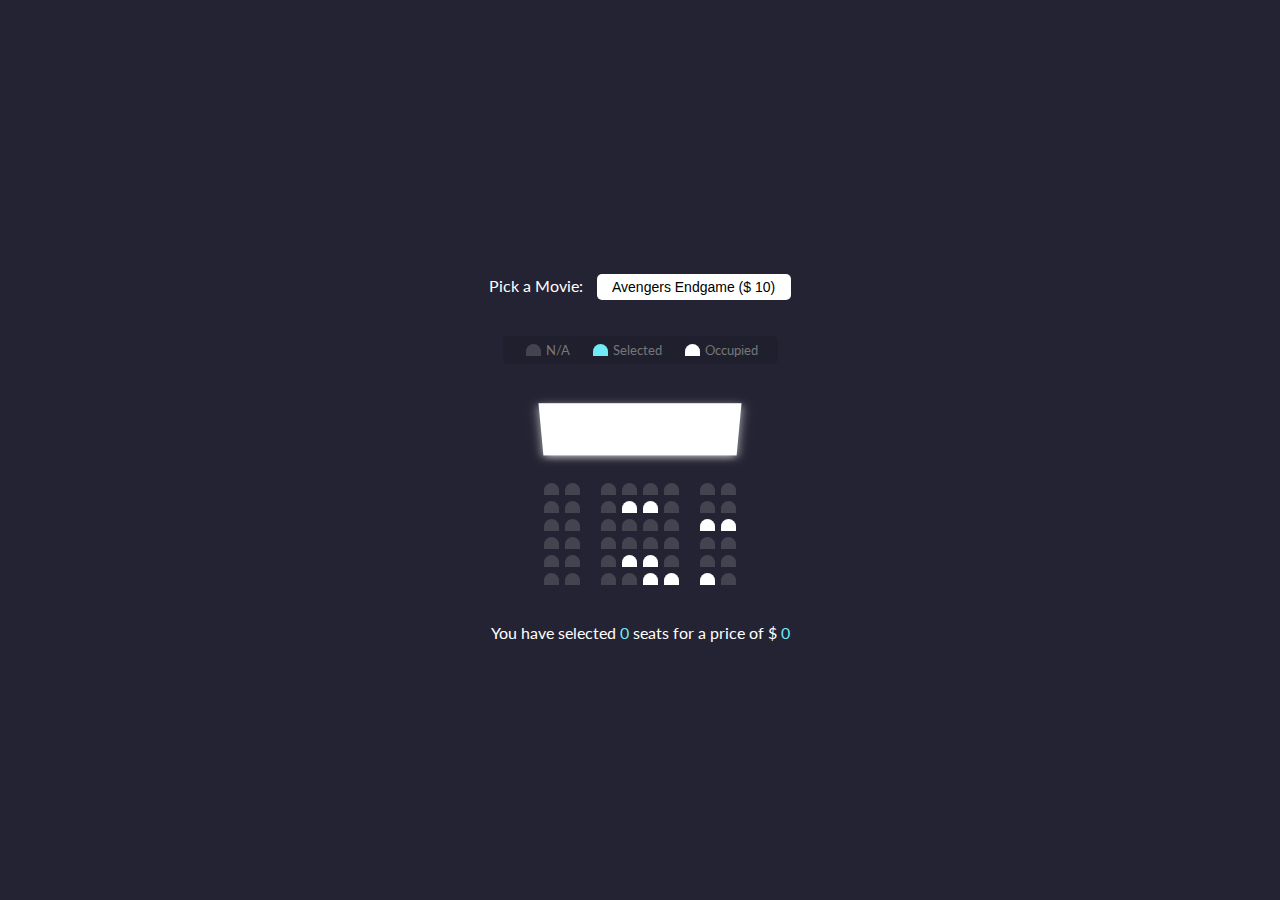
<file: index.html>
<!DOCTYPE html>
<html lang="en">
  <head>
    <meta charset="UTF-8" />
    <meta name="viewport" content="width=device-width, initial-scale=1.0" />
    <link rel="stylesheet" href="style.css" />
    <title>Movie Seat Booking</title>
    <link
      rel="stylesheet"
      href="https://fonts.googleapis.com/css?family=Lato"
    />
  </head>
  <body>
    <div class="movie-container">
      <label>Pick a Movie:</label>
      <select id="movie">
        <option value="10">Avengers Endgame ($ 10)</option>
        <option value="12">Joker ($12)</option>
        <option value="8">Toy Story 4 ($8)</option>
        <option value="9">The Lion King ($9)</option>
      </select>
    </div>

    <ul class="showcase">
      <li>
        <div class="seat"></div>
        <small>N/A</small>
      </li>
      <li>
        <div class="seat selected"></div>
        <small>Selected</small>
      </li>
      <li>
        <div class="seat occupied"></div>
        <small>Occupied</small>
      </li>
    </ul>

    <div class="container">
      <div class="screen"></div>

      <div class="row">
        <div class="seat"></div>
        <div class="seat"></div>
        <div class="seat"></div>
        <div class="seat"></div>
        <div class="seat"></div>
        <div class="seat"></div>
        <div class="seat"></div>
        <div class="seat"></div>
      </div>
      <div class="row">
        <div class="seat"></div>
        <div class="seat"></div>
        <div class="seat"></div>
        <div class="seat occupied"></div>
        <div class="seat occupied"></div>
        <div class="seat"></div>
        <div class="seat"></div>
        <div class="seat"></div>
      </div>
      <div class="row">
        <div class="seat"></div>
        <div class="seat"></div>
        <div class="seat"></div>
        <div class="seat"></div>
        <div class="seat"></div>
        <div class="seat"></div>
        <div class="seat occupied"></div>
        <div class="seat occupied"></div>
      </div>
      <div class="row">
        <div class="seat"></div>
        <div class="seat"></div>
        <div class="seat"></div>
        <div class="seat"></div>
        <div class="seat"></div>
        <div class="seat"></div>
        <div class="seat"></div>
        <div class="seat"></div>
      </div>
      <div class="row">
        <div class="seat"></div>
        <div class="seat"></div>
        <div class="seat"></div>
        <div class="seat occupied"></div>
        <div class="seat occupied"></div>
        <div class="seat"></div>
        <div class="seat"></div>
        <div class="seat"></div>
      </div>
      <div class="row">
        <div class="seat"></div>
        <div class="seat"></div>
        <div class="seat"></div>
        <div class="seat"></div>
        <div class="seat occupied"></div>
        <div class="seat occupied"></div>
        <div class="seat occupied"></div>
        <div class="seat"></div>
      </div>
    </div>

    <p class="text">
      You have selected <span id="count">0</span> seats for a price of $
      <span id="total">0</span>
    </p>

    <script src="script.js"></script>
  </body>
</html>
</file>
<file: style.css>
* {
  box-sizing: border-box;
}
body {
  background-color: #242333;
  color: #ffffff;
  display: flex;
  flex-direction: column;
  align-items: center;
  justify-content: center;
  height: 100vh;
  font-family: 'Lato', sans-serif;
  margin: 0;
}

.movie-container {
  margin: 20px 0;
}

.movie-container select {
  background-color: #fff;
  border: 0;
  border-radius: 5px;
  font-size: 14px;
  margin-left: 10px;
  padding: 5px 15px 5px 15px;
  -moz-appearance: none;
  -webkit-appearance: none;
  appearance: none;
}

.container {
  perspective: 1000px;
  margin-bottom: 30px;
}
.seat {
  background-color: #444451;
  height: 12px;
  width: 15px;
  margin: 3px;
  border-top-left-radius: 10px;
  border-top-right-radius: 10px;
}

.seat.selected {
  background-color: #6feaf6;
}

.seat.occupied {
  background-color: #fff;
}

.seat:nth-of-type(2) {
  margin-right: 18px;
}
.seat:nth-last-of-type(2) {
  margin-left: 18px;
}

.seat:not(.occupied):hover {
  cursor: pointer;
  transform: scale(1.2);
}
.showcase .seat:not(.occupied):hover {
  cursor: default;
  transform: scale(1);
}

.showcase {
  background-color: rgba(0, 0, 0, 0.1);
  padding: 5px 10px;
  border-radius: 5px;
  color: #777;
  list-style-type: none;
  display: flex;
  justify-content: space-between;
}

.showcase li {
  display: flex;
  align-items: center;
  justify-content: center;
  margin: 0 10px;
}

.showcase li small {
  margin-left: 2px;
}

.row {
  display: flex;
}

.screen {
  background-color: #fff;
  height: 70px;
  width: 100%;
  margin: 15px 0;
  transform: rotateX(-45deg);
  box-shadow: 0 3px 10px rgba(255, 255, 255, 0.7);
}

p.text {
  margin: 5px 0;
}

p.text span {
  color: #6feaf6;
}
</file>
